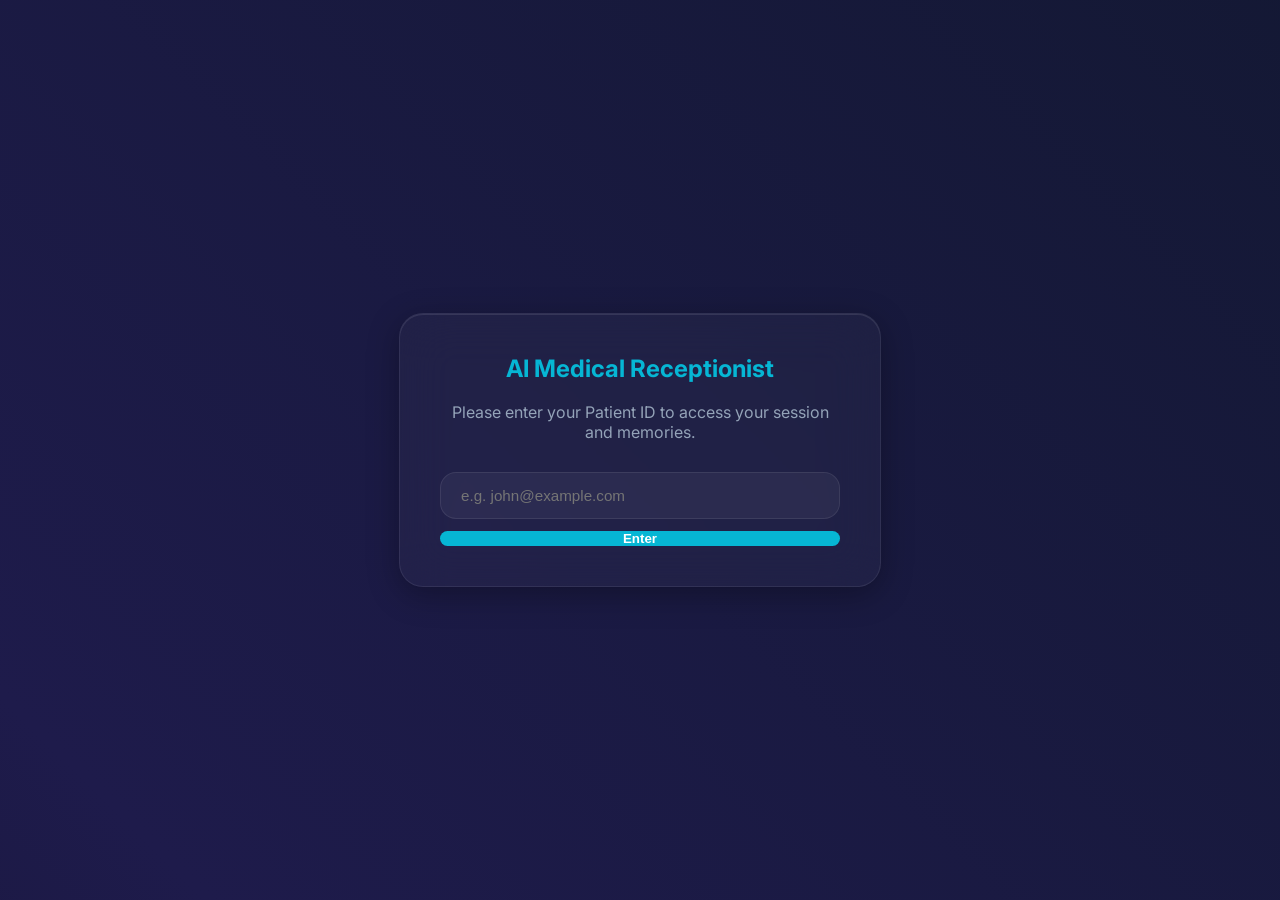
<file: templates/index.html>
<!DOCTYPE html>
<html lang="en">
<head>
    <meta charset="UTF-8">
    <meta name="viewport" content="width=device-width, initial-scale=1.0">
    <title>AI Patient Booking</title>
    <link href="https://fonts.googleapis.com/css2?family=Inter:wght@400;500;600&display=swap" rel="stylesheet">
    <link rel="stylesheet" href="/static/style.css">
</head>
<body>
    <!-- Login Overlay -->
    <div id="login-overlay" class="login-overlay">
        <div class="login-card glass-panel">
            <h2>AI Medical Receptionist</h2>
            <p>Please enter your Patient ID to access your session and memories.</p>
            <div class="chat-input login-input-group">
                <input type="text" id="login-id" placeholder="e.g. john@example.com" autocomplete="off" onkeypress="if(event.key === 'Enter') handleLogin()">
                <button onclick="handleLogin()">Enter</button>
            </div>
        </div>
    </div>

    <div class="app-layout" id="app-layout" style="display: none;">
        <!-- Observability Panel -->
        <div class="side-panel glass-panel">
            <div class="panel-header">Observability Logs</div>
            <pre id="log-output" class="panel-content">Loading logs...</pre>
        </div>

        <!-- Chat Panel -->
        <div class="chat-container glass-panel">
            <div class="chat-header" style="justify-content: space-between;">
                <div style="display: flex; align-items: center; gap: 12px;">
                    <div class="online-indicator"></div>
                    AI Medical Receptionist
                </div>
                <button class="logout-btn" onclick="logout()">Logout</button>
            </div>
            <div class="chat-messages" id="chat-messages">
                <div class="message bot">Hello! How can I assist you with an appointment today?</div>
            </div>
            <div class="chat-input">
                <input type="text" id="message-input" placeholder="Type your message..." autocomplete="off">
                <button onclick="sendMessage()">Send</button>
            </div>
        </div>

        <!-- Database Panel -->
        <div class="side-panel glass-panel">
            <div class="panel-header">Database State</div>
            <pre id="db-output" class="panel-content">Loading database state...</pre>
        </div>
    </div>
    <script src="/static/chat.js?v=3"></script>
</body>
</html>
</file>
<file: static/style.css>
:root {
    --bg-color-1: #09090b;
    --bg-color-2: #1e1b4b;
    --bg-color-3: #0f172a;
    --bg-color-4: #082f49;
    --glass-bg: rgba(255, 255, 255, 0.03);
    --glass-border: rgba(255, 255, 255, 0.08);
    --text-primary: #f8fafc;
    --text-secondary: #94a3b8;
    --accent: #06b6d4; /* vibrant cyan */
    --accent-hover: #0891b2;
    --accent-glow: rgba(6, 182, 212, 0.4);
    --bot-msg-bg: rgba(255, 255, 255, 0.08);
}

body {
    margin: 0;
    font-family: 'Inter', -apple-system, sans-serif;
    /* Animated Gradient Background */
    background: linear-gradient(45deg, var(--bg-color-1), var(--bg-color-2), var(--bg-color-3), var(--bg-color-4));
    background-size: 400% 400%;
    animation: gradientBG 15s ease infinite;
    color: var(--text-primary);
    min-height: 100vh;
    display: flex;
    justify-content: center;
    align-items: center;
}

@keyframes gradientBG {
    0% { background-position: 0% 50%; }
    50% { background-position: 100% 50%; }
    100% { background-position: 0% 50%; }
}

.glass-panel {
    background: var(--glass-bg);
    backdrop-filter: blur(24px);
    -webkit-backdrop-filter: blur(24px);
    border: 1px solid var(--glass-border);
    border-radius: 24px;
    box-shadow: 0 8px 32px rgba(0, 0, 0, 0.3), inset 0 1px 0 rgba(255, 255, 255, 0.1);
}

/* App Layout */
.app-layout {
    display: flex;
    gap: 24px;
    width: 95%;
    max-width: 1400px;
    height: 85vh;
}

.side-panel {
    flex: 1;
    display: flex;
    flex-direction: column;
    overflow: hidden;
}

/* Chat UI */
.chat-container {
    flex: 2;
    height: 100%;
    display: flex;
    flex-direction: column;
    overflow: hidden;
}

.panel-header {
    padding: 16px 20px;
    border-bottom: 1px solid var(--glass-border);
    font-weight: 600;
    font-size: 0.9rem;
    background: rgba(0,0,0,0.2);
    color: var(--accent);
    text-transform: uppercase;
    letter-spacing: 1px;
}

.panel-content {
    flex: 1;
    overflow-y: auto;
    padding: 16px;
    margin: 0;
    font-family: 'Consolas', monospace;
    font-size: 0.85rem;
    white-space: pre-wrap;
    color: #a8b2d1;
}

.panel-content::-webkit-scrollbar {
    width: 6px;
}
.panel-content::-webkit-scrollbar-track {
    background: transparent;
}
.panel-content::-webkit-scrollbar-thumb {
    background: var(--glass-border);
    border-radius: 10px;
}

.chat-header {
    padding: 20px 24px;
    border-bottom: 1px solid var(--glass-border);
    display: flex;
    align-items: center;
    gap: 12px;
    font-weight: 600;
    font-size: 1.1rem;
    background: rgba(0,0,0,0.1);
}

.online-indicator {
    width: 10px;
    height: 10px;
    background-color: #10b981;
    border-radius: 50%;
    box-shadow: 0 0 8px #10b981;
    animation: pulse 2s infinite;
}

@keyframes pulse {
    0% { transform: scale(0.95); box-shadow: 0 0 0 0 rgba(16, 185, 129, 0.7); }
    70% { transform: scale(1); box-shadow: 0 0 0 6px rgba(16, 185, 129, 0); }
    100% { transform: scale(0.95); box-shadow: 0 0 0 0 rgba(16, 185, 129, 0); }
}

.chat-messages {
    flex: 1;
    overflow-y: auto;
    padding: 24px;
    display: flex;
    flex-direction: column;
    gap: 16px;
    scroll-behavior: smooth;
}

/* Custom Scrollbar */
.chat-messages::-webkit-scrollbar {
    width: 6px;
}
.chat-messages::-webkit-scrollbar-track {
    background: transparent;
}
.chat-messages::-webkit-scrollbar-thumb {
    background: var(--glass-border);
    border-radius: 10px;
}

.message {
    max-width: 80%;
    padding: 14px 18px;
    border-radius: 20px;
    animation: slideUp 0.4s cubic-bezier(0.16, 1, 0.3, 1);
    line-height: 1.5;
    font-size: 0.95rem;
    position: relative;
    white-space: pre-wrap;
}

@keyframes slideUp {
    from { opacity: 0; transform: translateY(20px); }
    to { opacity: 1; transform: translateY(0); }
}

.message.bot {
    background: var(--bot-msg-bg);
    align-self: flex-start;
    border-bottom-left-radius: 4px;
    border: 1px solid var(--glass-border);
}

.message.user {
    background: var(--accent);
    align-self: flex-end;
    border-bottom-right-radius: 4px;
    box-shadow: 0 4px 15px var(--accent-glow);
}

/* Typing Indicator */
.typing-indicator {
    display: flex;
    gap: 5px;
    padding: 16px 20px;
    background: var(--bot-msg-bg);
    border-radius: 20px;
    border-bottom-left-radius: 4px;
    align-self: flex-start;
    border: 1px solid var(--glass-border);
    width: fit-content;
    animation: slideUp 0.3s ease-out;
}

.typing-dot {
    width: 8px;
    height: 8px;
    background-color: var(--text-secondary);
    border-radius: 50%;
    animation: typingBounce 1.4s infinite ease-in-out both;
}

.typing-dot:nth-child(1) { animation-delay: -0.32s; }
.typing-dot:nth-child(2) { animation-delay: -0.16s; }

@keyframes typingBounce {
    0%, 80%, 100% { transform: scale(0); }
    40% { transform: scale(1); }
}

.chat-input {
    padding: 20px;
    display: flex;
    gap: 12px;
    border-top: 1px solid var(--glass-border);
    background: rgba(0,0,0,0.1);
}

.chat-input input {
    flex: 1;
    background: rgba(255, 255, 255, 0.05);
    border: 1px solid var(--glass-border);
    border-radius: 16px;
    padding: 14px 20px;
    color: white;
    outline: none;
    font-size: 0.95rem;
    transition: all 0.3s ease;
}

.chat-input input:focus {
    background: rgba(255, 255, 255, 0.08);
    border-color: var(--accent);
    box-shadow: 0 0 10px var(--accent-glow);
}

.chat-input button {
    background: var(--accent);
    color: white;
    border: none;
    border-radius: 16px;
    padding: 0 24px;
    cursor: pointer;
    font-weight: 600;
    transition: all 0.2s cubic-bezier(0.16, 1, 0.3, 1);
    display: flex;
    align-items: center;
    justify-content: center;
}

.chat-input button:hover {
    background: var(--accent-hover);
    transform: translateY(-2px);
    box-shadow: 0 4px 15px var(--accent-glow);
}

.chat-input button:active {
    transform: translateY(0);
}

/* Dashboard UI */
.dashboard-container {
    width: 90%;
    max-width: 1200px;
    padding: 30px;
}
table {
    width: 100%;
    border-collapse: collapse;
    margin-top: 20px;
}
th, td {
    padding: 15px;
    text-align: left;
    border-bottom: 1px solid var(--glass-border);
}
th {
    color: var(--text-secondary);
    font-weight: 500;
}

/* Login Screen */
.login-overlay {
    position: fixed;
    top: 0;
    left: 0;
    width: 100vw;
    height: 100vh;
    background: inherit;
    display: flex;
    justify-content: center;
    align-items: center;
    z-index: 1000;
}

.login-card {
    padding: 40px;
    width: 100%;
    max-width: 400px;
    text-align: center;
    animation: slideUp 0.5s cubic-bezier(0.16, 1, 0.3, 1);
}

.login-card h2 {
    margin-top: 0;
    color: var(--accent);
}

.login-card p {
    color: var(--text-secondary);
    margin-bottom: 30px;
}

.login-input-group {
    border-top: none;
    padding: 0;
    background: transparent;
    flex-direction: column;
}

.logout-btn {
    background: transparent;
    border: 1px solid var(--accent);
    color: var(--accent);
    padding: 6px 12px;
    border-radius: 8px;
    cursor: pointer;
    font-size: 0.8rem;
    font-weight: 600;
    transition: all 0.2s;
}

.logout-btn:hover {
    background: var(--accent);
    color: white;
    box-shadow: 0 0 10px var(--accent-glow);
}

/* Mobile Responsiveness */
@media (max-width: 768px) {
    body {
        align-items: flex-start;
        padding: 20px 0;
        height: auto;
    }
    .app-layout {
        flex-direction: column;
        height: auto;
        gap: 16px;
    }
    .chat-container {
        height: 65vh;
        flex: none;
    }
    .side-panel {
        height: 40vh;
        flex: none;
    }
    .login-card {
        width: 85%;
        padding: 30px 20px;
    }
    .chat-header {
        font-size: 1rem;
        padding: 15px 16px;
    }
    .chat-input {
        flex-direction: column;
    }
    .chat-input button {
        padding: 14px;
    }
}
</file>
